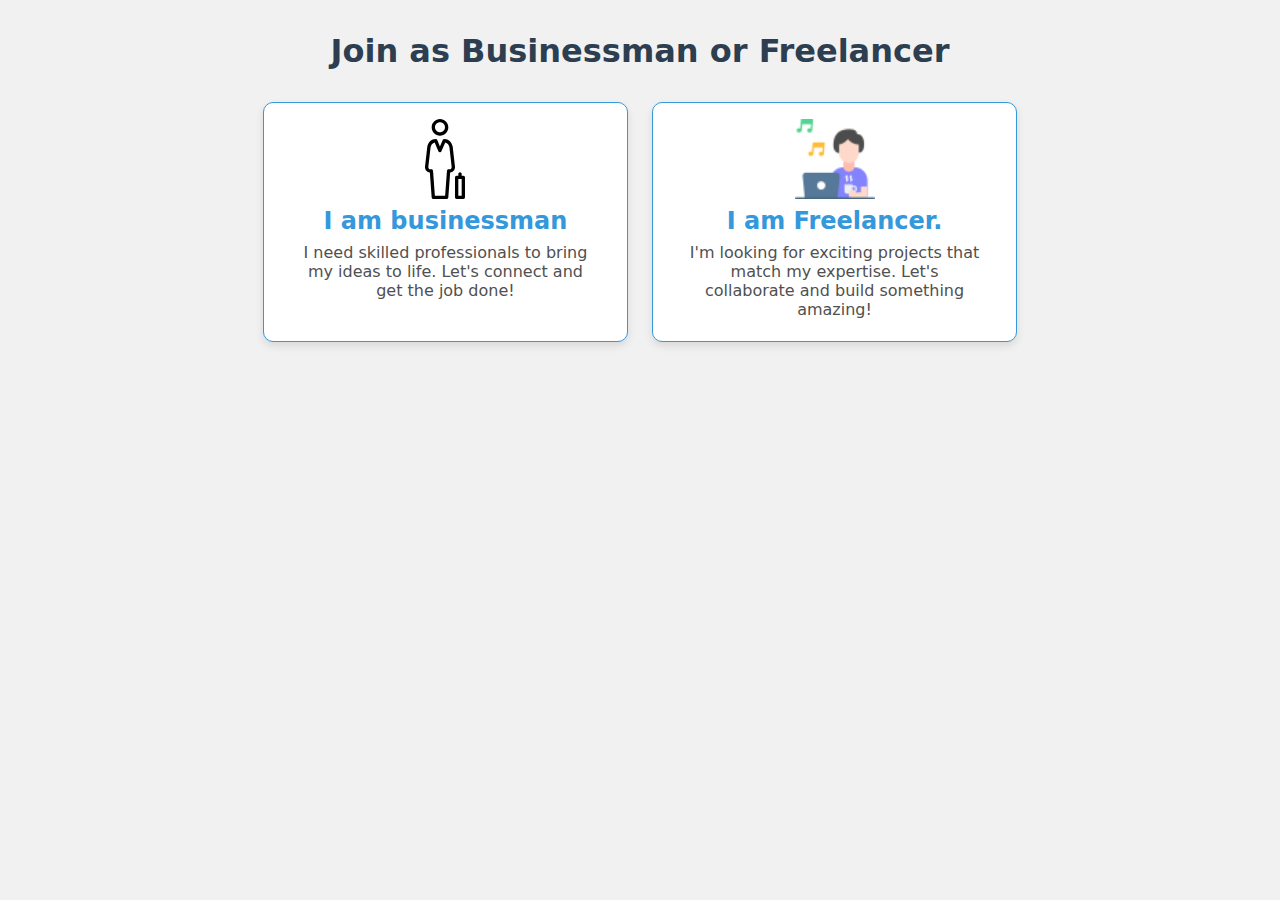
<file: index.html>
<!DOCTYPE html>
<html lang="en">
<head>
    <meta charset="UTF-8">
    <meta name="viewport" content="width=device-width, initial-scale=1.0">
    <title>Document</title>
    <link rel="stylesheet" href="index.css">
</head>
<body>
     <div class="content">
        <h1>Join as Businessman or Freelancer</h1>

        <div class="selection">
            <a href="">
                <div class="div">
                    <img src="assets/businessman-svgrepo-com.svg" alt="Businessman">
                    <h2>I am businessman</h2>
                    <p>
                        I need skilled professionals to bring my ideas to life.
                        Let's connect and get the job done! </p>
                </div>
            </a>
            <a href="">
                <div class="div">
                    <img src="assets/icons8-freelance-58.png" alt="Freelancer">
                    <h2>I am Freelancer.</h2>
                    <p>I'm looking for exciting projects that match my expertise.
                        Let's collaborate and build something amazing!</p>
                </div>
            </a>
        </div>
     </div>
</body>
</html>
</file>
<file: index.css>
* {
    font-family: system-ui, -apple-system, BlinkMacSystemFont, 'Segoe UI', Roboto, Oxygen, Ubuntu, Cantarell, 'Open Sans', 'Helvetica Neue', sans-serif;
    margin: 0;
    padding: 0;
    box-sizing: border-box;
    text-decoration: none;
}

body {
    background-color: #f1f1f1;
    color: #333;
}

.content {
    display: flex;
    flex-direction: column;
    align-items: center;
    padding: 2rem;
}

h1 {
    margin-bottom: 2rem;
    color: #2c3e50;
    text-align: center;
}

.selection {
    display: flex;
    justify-content: center;
    align-items: flex-start;
    gap: 2%;
    width: 100%;
    flex-wrap: wrap; /* Allow wrapping of items */
}

.selection a {
    border: 1px solid #3498db;
    border-radius: 10px;
    width: 30%;
    min-height: 15rem;
    display: flex;
    flex-direction: column;
    align-items: center;
    background-color: #ffffff;
    transition: transform 0.2s, box-shadow 0.2s;
    box-shadow: 0 4px 8px rgba(0, 0, 0, 0.1);
    overflow: hidden;
    padding: 1rem;
}

.selection a:hover {
    transform: translateY(-3px);
    box-shadow: 0 8px 16px rgba(0, 0, 0, 0.2);
    border: 2px solid rgb(0, 85, 85);
}

.selection img {
    width: 5rem;
    margin: 0 auto;
    display: block;
}

h2 {
    margin: 0.5rem 0;
    color: #3498db;
    text-align: center;
}

p {
    text-align: center;
    color: #505050;
    padding: 0 1rem;
    flex-grow: 1;
    overflow: hidden;
    white-space: normal;
}

/* Responsive Styles */
@media (max-width: 1200px) {
    .selection a {
        width: 45%; /* Adjust width for medium screens */
    }
}

@media (max-width: 768px) {
    .selection a {
        width: 90%; /* Full width for small screens */
        margin-bottom: 1rem; /* Space between stacked items */
    }

    h1 {
        font-size: 1.8rem; /* Adjust heading size */
    }

    h2 {
        font-size: 1.5rem; /* Adjust subheading size */
    }

    p {
        font-size: 0.9rem; /* Adjust paragraph size */
    }
}

@media (max-width: 480px) {
    h1 {
        font-size: 1.5rem; /* Further adjust heading size for very small screens */
    }

    h2 {
        font-size: 1.3rem; /* Further adjust subheading size */
    }

    p {
        font-size: 0.85rem; /* Further adjust paragraph size */
    }
}
</file>
